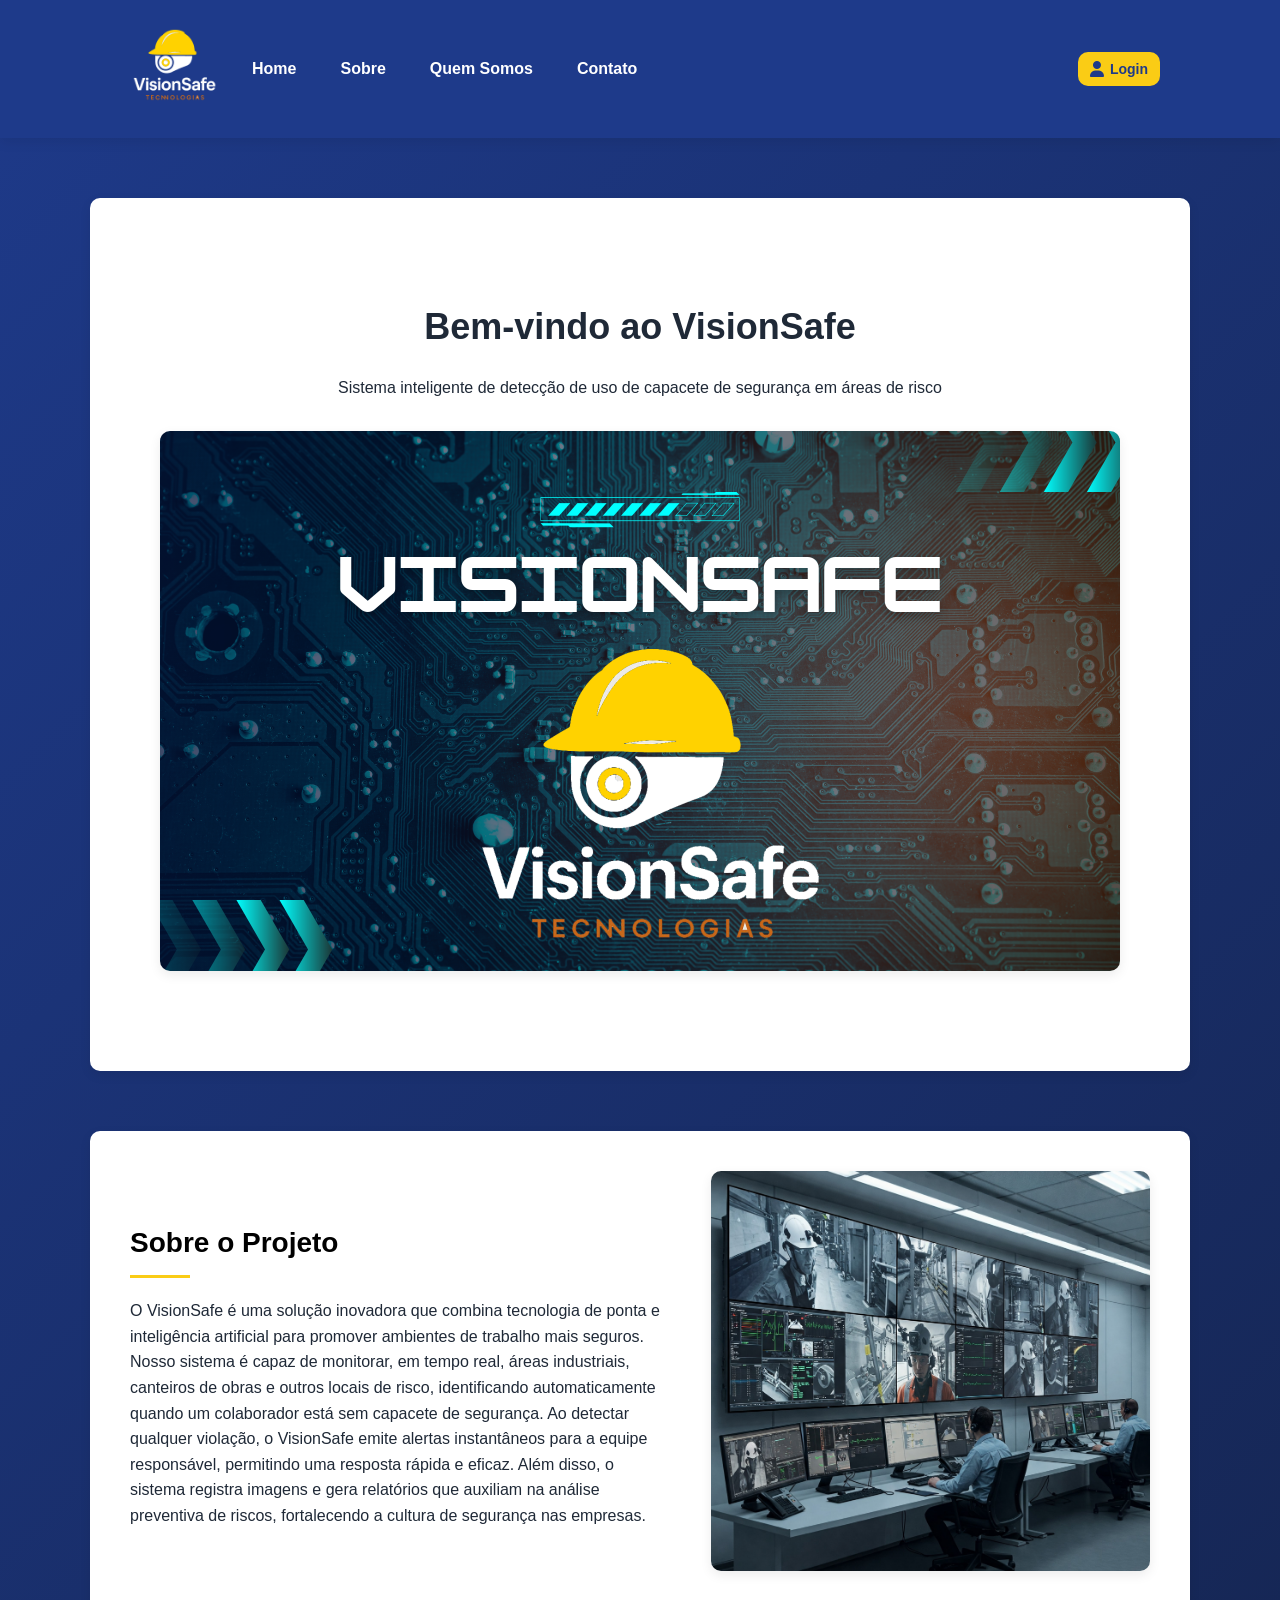
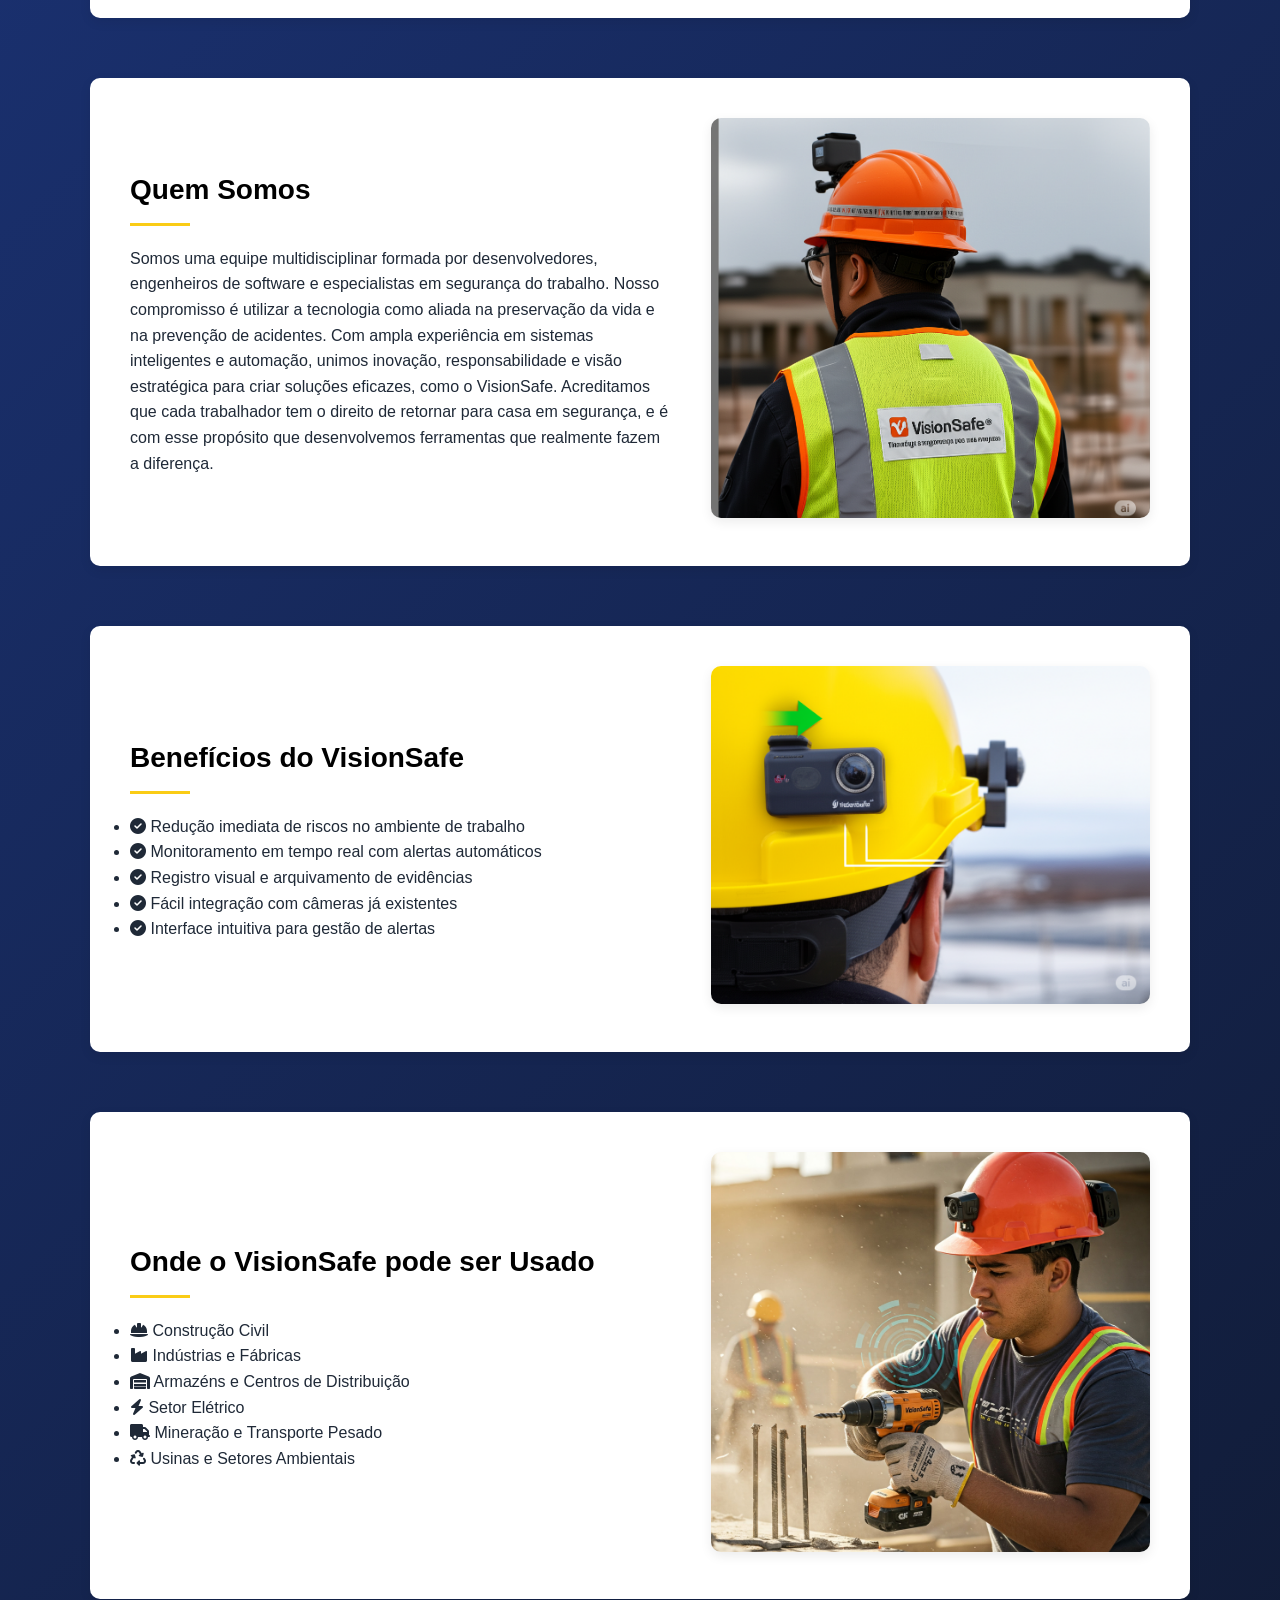
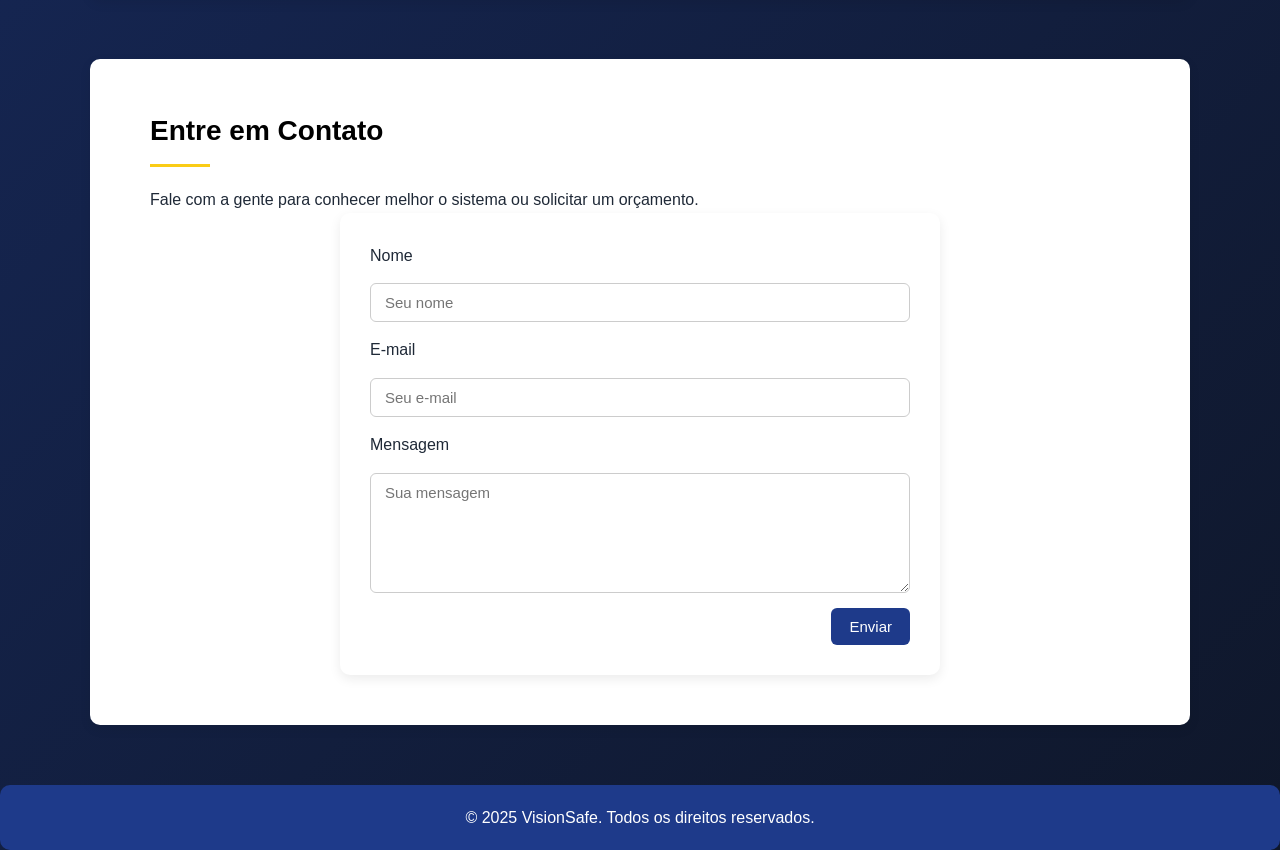
<file: index.html>
<!DOCTYPE html>
<html lang="pt-BR">
<head>
  <meta charset="UTF-8">
  <meta name="viewport" content="width=device-width, initial-scale=1.0">
  <title>VisionSafe - Detector de Capacete</title>
  <link rel="stylesheet" href="style.css">
  <link rel="stylesheet" href="https://cdnjs.cloudflare.com/ajax/libs/font-awesome/6.5.0/css/all.min.css">
  <link rel="icon" href="img/favicon.ico" type="image/x-icon">
  <style>
    html {
      scroll-behavior: smooth;
    }
  </style>
</head>
<body>
  <header>
    <div class="container nav-container">
      <div class="logo">
        <img src="img/VISIONSAFE FINAL.png" alt="Logo da VisionSafe">
      </div>
      <nav>
        <div class="menu-toggle" id="menu-toggle" aria-label="Abrir menu" aria-expanded="false" aria-controls="menu">
          <i class="fas fa-bars"></i>
        </div>
        <ul class="menu" id="menu">
          <li><a href="#home">Home</a></li>
          <li><a href="#sobre">Sobre</a></li>
          <li><a href="#quemsomos">Quem Somos</a></li>
          <li><a href="#contato">Contato</a></li>
        </ul>
      </nav>
      <a href="login.html" class="btn-login" aria-label="Área de login"><i class="fas fa-user"></i> Login</a>
    </div>
  </header>

  <main>

    <section id="home" class="home">
      <div class="container">
        <h1>Bem-vindo ao VisionSafe</h1>
        <p>Sistema inteligente de detecção de uso de capacete de segurança em áreas de risco</p>
        <img src="img/banner inicial.png" alt="Banner ilustrativo de segurança no trabalho" class="img-section" loading="lazy">
      </div>
    </section>

    <section id="sobre" class="sobre-projeto container-flex">
      <div class="texto">
        <h2>Sobre o Projeto</h2>
        <p>
          O VisionSafe é uma solução inovadora que combina tecnologia de ponta e inteligência artificial para promover ambientes de trabalho mais seguros. Nosso sistema é capaz de monitorar, em tempo real, áreas industriais, canteiros de obras e outros locais de risco, identificando automaticamente quando um colaborador está sem capacete de segurança. Ao detectar qualquer violação, o VisionSafe emite alertas instantâneos para a equipe responsável, permitindo uma resposta rápida e eficaz. Além disso, o sistema registra imagens e gera relatórios que auxiliam na análise preventiva de riscos, fortalecendo a cultura de segurança nas empresas.
        </p>
      </div>
      <div class="imagem">
        <img src="img/projeto 2.jpg"Funcionário com capacete no canteiro" loading="lazy">
      </div>
    </section>

    <section id="quemsomos" class="quem-somos container-flex reverse">
      <div class="imagem">
        <img src="img/projeto 1.png" alt="Equipe VisionSafe trabalhando unida" loading="lazy">
      </div>
      <div class="texto">
        <h2>Quem Somos</h2>
        <p>
          Somos uma equipe multidisciplinar formada por desenvolvedores, engenheiros de software e especialistas em segurança do trabalho. Nosso compromisso é utilizar a tecnologia como aliada na preservação da vida e na prevenção de acidentes. Com ampla experiência em sistemas inteligentes e automação, unimos inovação, responsabilidade e visão estratégica para criar soluções eficazes, como o VisionSafe. Acreditamos que cada trabalhador tem o direito de retornar para casa em segurança, e é com esse propósito que desenvolvemos ferramentas que realmente fazem a diferença.
        </p>
      </div>
    </section>

    <section class="beneficios container-flex reverse">
      <div class="imagem">
        <img src="img/projeto 4.png" alt="Benefícios do uso do sistema VisionSafe" loading="lazy">
      </div>
      <div class="texto">
        <h2>Benefícios do VisionSafe</h2>
        <ul>
          <li><i class="fas fa-check-circle"></i> Redução imediata de riscos no ambiente de trabalho</li>
          <li><i class="fas fa-check-circle"></i> Monitoramento em tempo real com alertas automáticos</li>
          <li><i class="fas fa-check-circle"></i> Registro visual e arquivamento de evidências</li>
          <li><i class="fas fa-check-circle"></i> Fácil integração com câmeras já existentes</li>
          <li><i class="fas fa-check-circle"></i> Interface intuitiva para gestão de alertas</li>
        </ul>
      </div>
    </section>

    <section class="beneficios container-flex reverse">
      <div class="imagem">
        <img src="img/projeto 3.jpg" alt="Locais de uso do sistema VisionSafe" loading="lazy">
      </div>
      <div class="texto">
        <h2>Onde o VisionSafe pode ser Usado</h2>
        <ul>
          <li><i class="fas fa-hard-hat"></i> Construção Civil</li>
          <li><i class="fas fa-industry"></i> Indústrias e Fábricas</li>
          <li><i class="fas fa-warehouse"></i> Armazéns e Centros de Distribuição</li>
          <li><i class="fas fa-bolt"></i> Setor Elétrico</li>
          <li><i class="fas fa-truck"></i> Mineração e Transporte Pesado</li>
          <li><i class="fas fa-recycle"></i> Usinas e Setores Ambientais</li>
        </ul>
      </div>
    </section>

    <section id="contato" class="contato">
      <div class="container">
        <h2>Entre em Contato</h2>
        <p>Fale com a gente para conhecer melhor o sistema ou solicitar um orçamento.</p>
        <form action="#" method="POST">
          <label for="nome">Nome</label>
          <input type="text" id="nome" name="nome" placeholder="Seu nome" required>

          <label for="email">E-mail</label>
          <input type="email" id="email" name="email" placeholder="Seu e-mail" required>

          <label for="mensagem">Mensagem</label>
          <textarea id="mensagem" name="mensagem" placeholder="Sua mensagem" required></textarea>

          <button type="submit">Enviar</button>
        </form>
      </div>
    </section>

  </main>

  <footer>
    <div class="container">
      <p>&copy; 2025 VisionSafe. Todos os direitos reservados.</p>
    </div>
  </footer>

  <script>
    const toggle = document.getElementById('menu-toggle');
    const menu = document.getElementById('menu');
    toggle.onclick = () => {
      const expanded = menu.classList.toggle('active');
      toggle.setAttribute('aria-expanded', expanded);
    };

    // Scroll suave (fallback para navegadores antigos)
    document.querySelectorAll('a[href^="#"]').forEach(anchor => {
      anchor.addEventListener('click', function(e) {
        e.preventDefault();
        const target = document.querySelector(this.getAttribute('href'));
        if (target) {
          target.scrollIntoView({ behavior: 'smooth' });
        }
      });
    });
  </script>
</body>
</html>
</file>
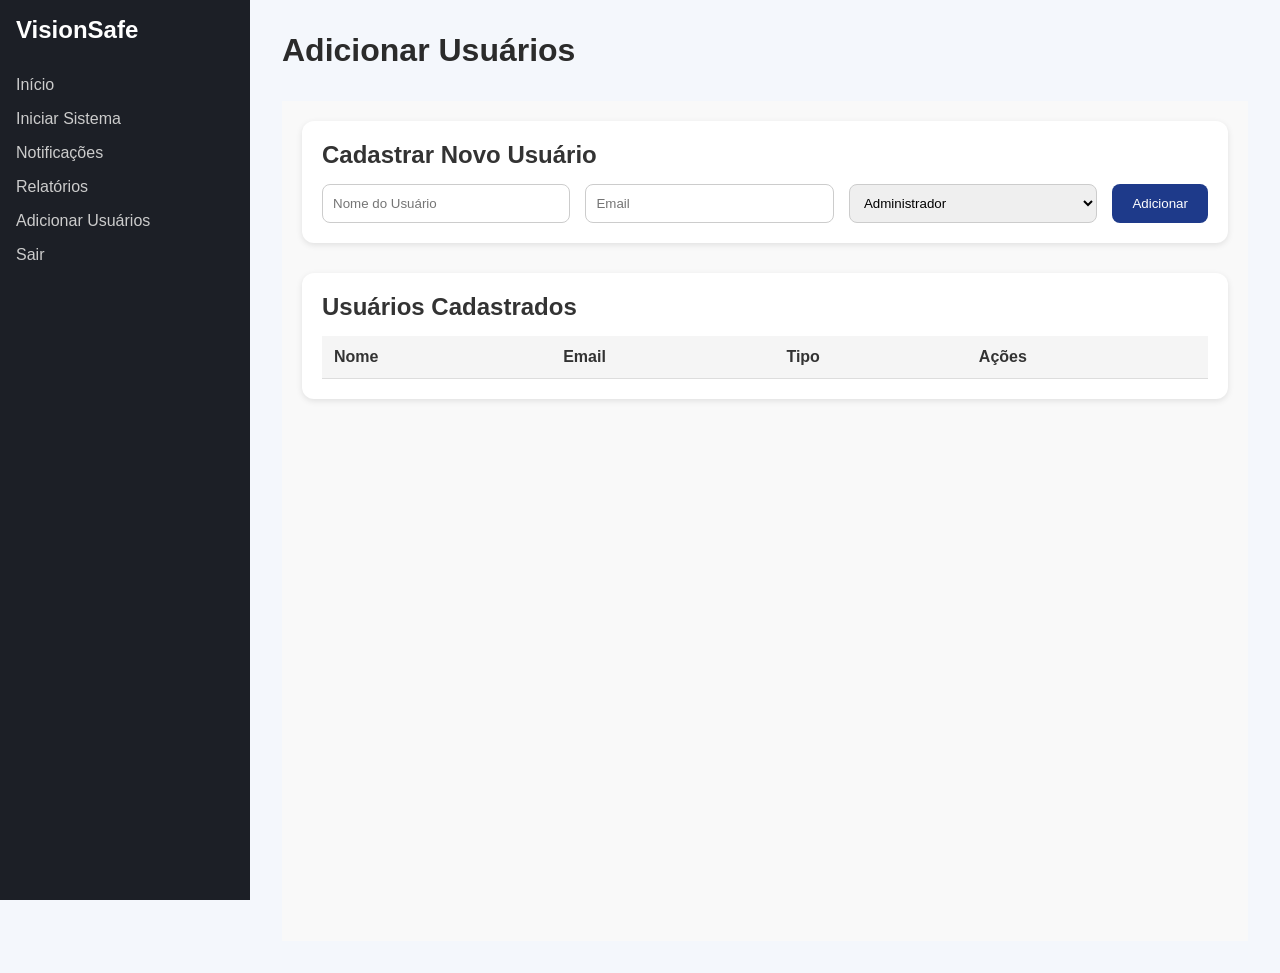
<file: adicionarusuarios.html>
<!DOCTYPE html>
<html lang="pt-br">
<head>
    <meta charset="UTF-8">
    <meta name="viewport" content="width=device-width, initial-scale=1.0">
    <title>Adicionar Usuários - VisionSafe</title>
    <link rel="stylesheet" href="dashboard.css">
</head>
<body>
    <nav class="sidebar" id="sidebar">
        <div class="sidebar-header">
            <h2>VisionSafe</h2>
            <button class="close-btn" onclick="toggleSidebar()">×</button>
        </div>
        <ul class="sidebar-list">
      <li><a href="dashboard.html">Início</a></li>
      <li><a href="iniciarsistema.html">Iniciar Sistema</a></li>
      <li><a href="notificacoes.html">Notificações</a></li>
      <li><a href="relatorios.html">Relatórios</a></li>
      <li><a href="adicionarusuarios.html">Adicionar Usuários</a></li>
      <li><a href="login.html">Sair <i class="fas fa-sign-out-alt"></i></a></li>
    </ul>
    </nav>

    <div class="main-content">
        <header class="header">
            <button class="open-btn" onclick="toggleSidebar()">☰</button>
            <h1>Adicionar Usuários</h1>
        </header>

        <main class="dashboard-main">
            <section class="user-form">
                <h2>Cadastrar Novo Usuário</h2>
                <form id="addUserForm">
                    <input type="text" id="username" placeholder="Nome do Usuário" required>
                    <input type="email" id="useremail" placeholder="Email" required>
                    <select id="usertype">
                        <option value="Administrador">Administrador</option>
                        <option value="Operador">Operador</option>
                        <option value="Visitante">Visitante</option>
                    </select>
                    <button type="submit">Adicionar</button>
                </form>
            </section>

            <section class="user-table">
                <h2>Usuários Cadastrados</h2>
                <table id="usersTable">
                    <thead>
                        <tr>
                            <th>Nome</th>
                            <th>Email</th>
                            <th>Tipo</th>
                            <th>Ações</th>
                        </tr>
                    </thead>
                    <tbody>
                    </tbody>
                </table>
            </section>
        </main>
    </div>

    <script>
    function toggleSidebar() {
        const sidebar = document.getElementById('sidebar');
        sidebar.classList.toggle('active');
    }

    const form = document.getElementById('addUserForm');
    const tableBody = document.getElementById('usersTable').getElementsByTagName('tbody')[0];

    // Função para carregar usuários salvos no localStorage
    function loadUsers() {
        const users = JSON.parse(localStorage.getItem('users')) || [];
        tableBody.innerHTML = '';
        users.forEach(user => {
            const row = tableBody.insertRow();
            row.innerHTML = `
                <td>${user.name}</td>
                <td>${user.email}</td>
                <td>${user.type}</td>
                <td><button class="remove-btn" onclick="removeUser(this)">Remover</button></td>
            `;
        });
    }

    // Função para adicionar usuário
    form.addEventListener('submit', function(event) {
        event.preventDefault();

        const name = document.getElementById('username').value;
        const email = document.getElementById('useremail').value;
        const type = document.getElementById('usertype').value;

        const users = JSON.parse(localStorage.getItem('users')) || [];
        users.push({ name, email, type });
        localStorage.setItem('users', JSON.stringify(users));

        loadUsers();
        form.reset();
    });

    // Função para remover usuário
    function removeUser(button) {
        const row = button.closest('tr');
        const nameToRemove = row.children[0].textContent;

        let users = JSON.parse(localStorage.getItem('users')) || [];
        users = users.filter(user => user.name !== nameToRemove);
        localStorage.setItem('users', JSON.stringify(users));

        loadUsers();
    }

    // Inicializa com os dados salvos
    loadUsers();
</script>

    <script src="dashboard.js"></script>
</body>
</html>
</file>
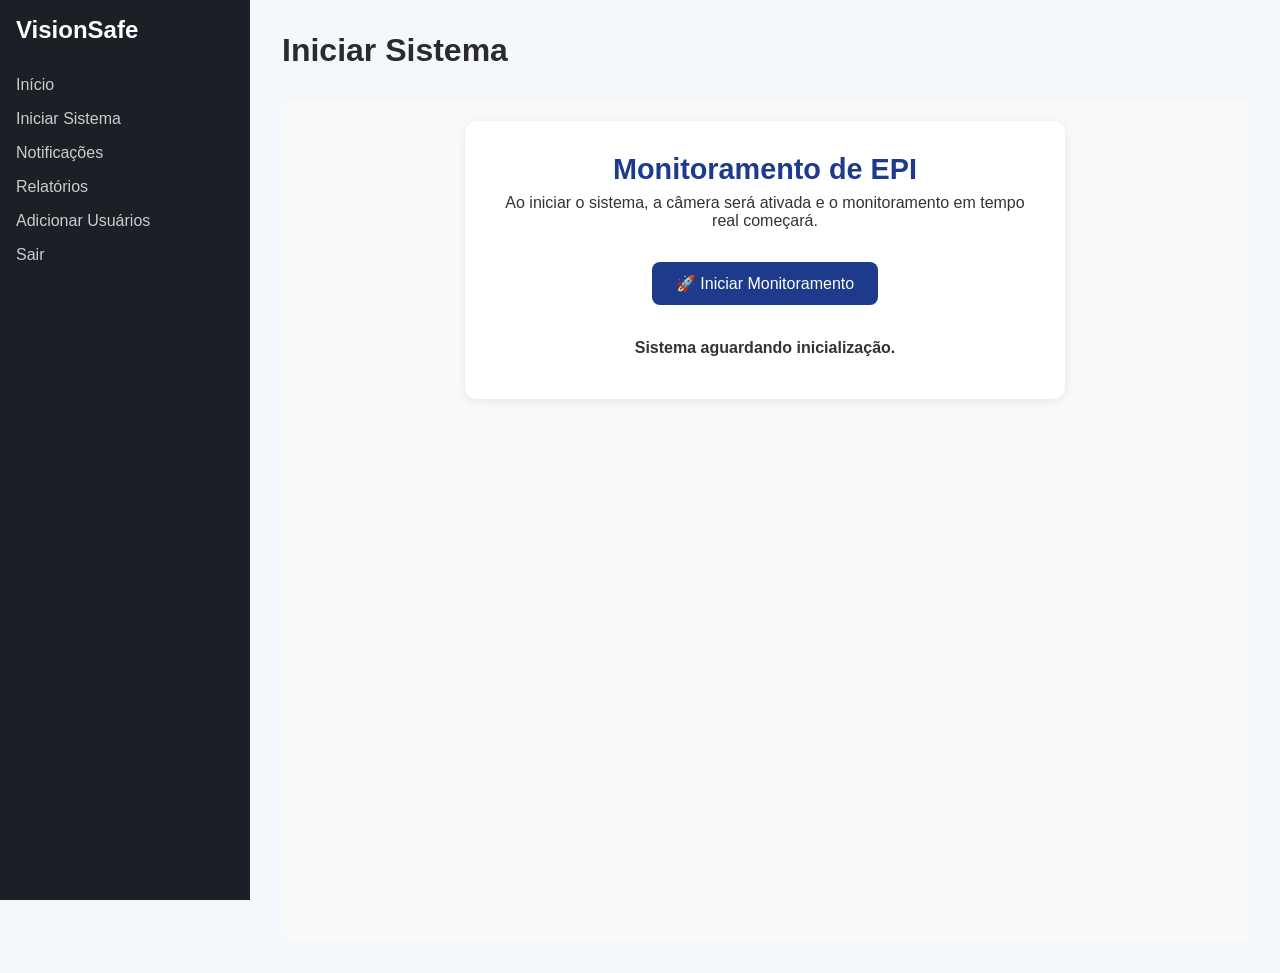
<file: iniciarsistema.html>
<!DOCTYPE html>
<html lang="pt-br">
<head>
  <meta charset="UTF-8" />
  <meta name="viewport" content="width=device-width, initial-scale=1.0"/>
  <title>Iniciar Sistema - VisionSafe</title>
  <link rel="stylesheet" href="dashboard.css" />
</head>
<body>
  <nav class="sidebar" id="sidebar">
    <div class="sidebar-header">
      <h2>VisionSafe</h2>
      <button class="close-btn" onclick="toggleSidebar()">×</button>
    </div>
    <ul class="sidebar-list">
      <li><a href="dashboard.html">Início</a></li>
      <li><a href="iniciarsistema.html">Iniciar Sistema</a></li>
      <li><a href="notificacoes.html">Notificações</a></li>
      <li><a href="relatorios.html">Relatórios</a></li>
      <li><a href="adicionarusuarios.html">Adicionar Usuários</a></li>
      <li><a href="login.html">Sair <i class="fas fa-sign-out-alt"></i></a></li>
    </ul>
  </nav>

  <div class="main-content">
    <header class="header">
      <button class="open-btn" onclick="toggleSidebar()">☰</button>
      <h1>Iniciar Sistema</h1>
    </header>

    <main class="dashboard-main">
      <section class="system-panel">
        <h2>Monitoramento de EPI</h2>
        <p>Ao iniciar o sistema, a câmera será ativada e o monitoramento em tempo real começará.</p>
        <button class="start-btn" onclick="startAPI()">🚀 Iniciar Monitoramento</button>
        <div id="status" class="status-message">Sistema aguardando inicialização.</div>
      </section>
    </main>
  </div>

  <script>
    function toggleSidebar() {
      const sidebar = document.getElementById('sidebar');
      sidebar.classList.toggle('active');
    }

    async function startAPI() {
      const status = document.getElementById('status');
      status.innerText = "Iniciando sistema...";
      status.className = "status-message loading";

      try {
        const response = await fetch('/start', { method: 'POST' });
        const data = await response.json();
        if (data.message) {
          window.open('/video_feed/webcam', '_blank');
          status.innerText = "Sistema iniciado com sucesso!";
          status.className = "status-message success";
        } else {
          status.innerText = "Erro ao iniciar o sistema.";
          status.className = "status-message error";
        }
      } catch (error) {
        status.innerText = "Erro ao iniciar a API.";
        status.className = "status-message error";
        console.error(error);
      }
    }
  </script>
  <script src="dashboard.js"></script>
</body>
</html>
</file>
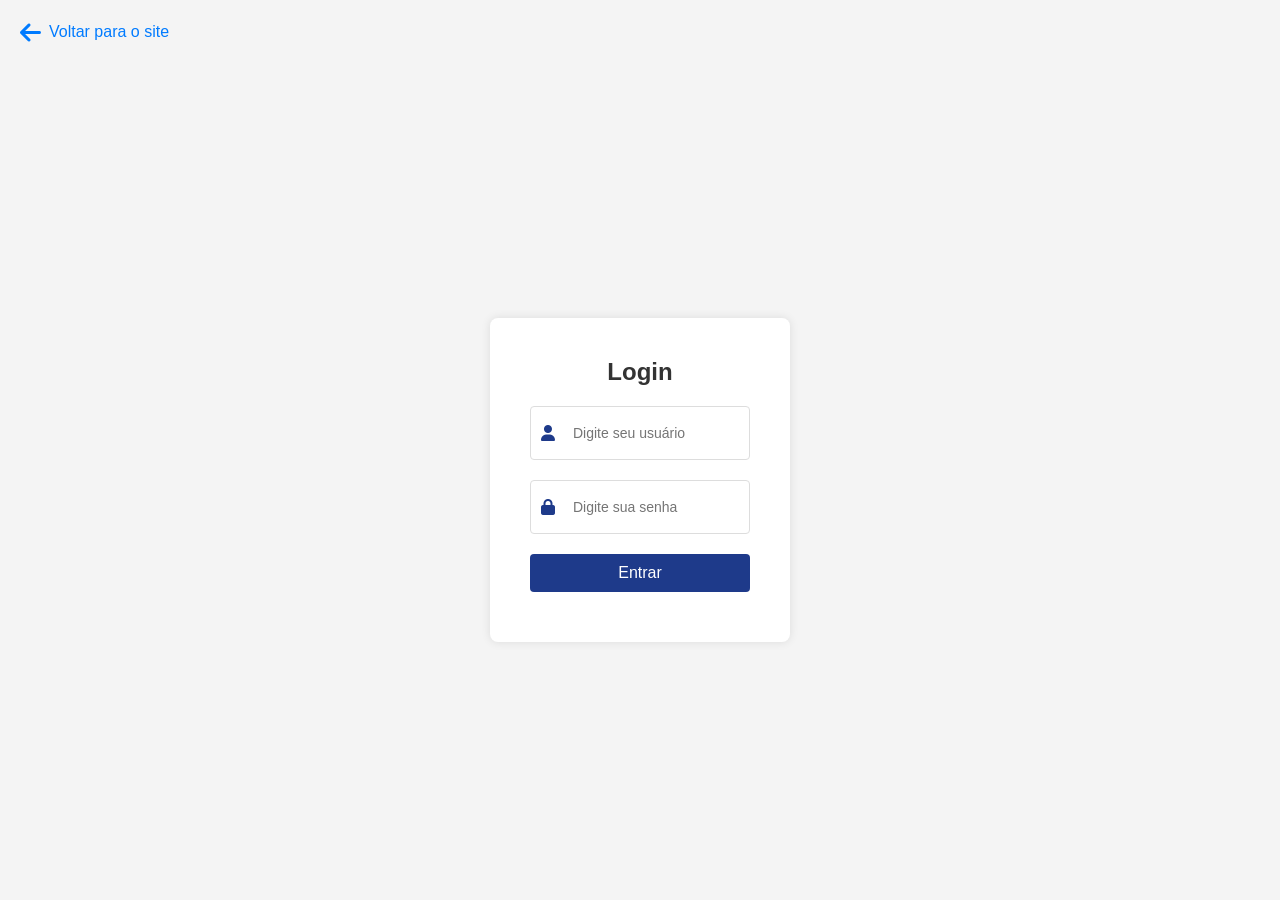
<file: login.html>
<!DOCTYPE html>
<html lang="pt-br">
<head>
    <meta charset="UTF-8">
    <meta name="viewport" content="width=device-width, initial-scale=1.0">
    <title>Login - VisionSafe</title>
    <link rel="stylesheet" href="login.css">
    <link rel="stylesheet" href="https://cdnjs.cloudflare.com/ajax/libs/font-awesome/6.0.0-beta3/css/all.min.css">
</head>
<body>
    <header class="site-header">
        <i class="fas fa-arrow-left back-button" onclick="window.location.href='index.html'"></i>
        <span class="back-text" onclick="window.location.href='index.html'">Voltar para o site</span>
    </header>

    <div class="login-container">
        <form id="login-form">
            <h2>Login</h2>
            <div class="input-group">
                <i class="fas fa-user"></i>
                <input type="text" id="username" placeholder="Digite seu usuário" required>
            </div>
            <div class="input-group">
                <i class="fas fa-lock"></i>
                <input type="password" id="password" placeholder="Digite sua senha" required>
            </div>
            <button type="submit" id="login-btn">Entrar</button>
            <p id="error-message" class="error-message"></p>
        </form>
    </div>

    <script src="login.js"></script>
</body>
</html>
</file>
<file: style.css>
:root {
  --azul-principal: #1e3a8a;
  --azul-escuro: #1e293b;
  --azul-gradiente: linear-gradient(135deg, #1e3a8a, #0f172a);
  --amarelo: #facc15;
  --cinza-claro: #f8fafc;
  --cinza-medio: #e2e8f0;
  --texto: #1f2937;
  --branco: #ffffff;
  --sombra-suave: 0 4px 12px rgba(0, 0, 0, 0.08);
  --raio-borda: 10px;
  --transicao: all 0.3s ease-in-out;
}

* {
  margin: 0;
  padding: 0;
  box-sizing: border-box;
}

body {
  font-family: 'Segoe UI', sans-serif;
  background: var(--azul-gradiente);
  color: var(--texto);
  line-height: 1.6;
  scroll-behavior: smooth;
  transition: background 0.4s ease;
}

.container {
  width: 100%;
  max-width: 1100px;
  margin: auto;
  padding-inline: 30px;
}

header {
  background-color: var(--azul-principal);
  color: white;
  padding: 10px 0;
  position: sticky;
  top: 0;
  z-index: 1000;
  box-shadow: var(--sombra-suave);
}

.nav-container {
  display: flex;
  align-items: center;
  justify-content: space-between;
  flex-wrap: wrap;
  gap: 10px;
}

.logo img {
  width: 110px;
  transition: transform 0.3s;
}
.logo img:hover {
  transform: scale(1.05);
}

nav {
  display: flex;
  align-items: center;
  gap: 20px;
  flex-grow: 1;
  flex-wrap: wrap;
}

.menu {
  display: flex;
  list-style: none;
  gap: 20px;
  flex-wrap: wrap;
}

.menu a {
  color: white;
  text-decoration: none;
  font-weight: 600;
  padding: 8px 12px;
  border-radius: 4px;
  transition: var(--transicao);
}
.menu a:hover {
  background-color: var(--azul-escuro);
  transform: translateY(-2px);
}

.btn-login {
  background-color: var(--amarelo);
  color: var(--azul-principal);
  padding: 6px 12px;
  font-size: 14px;
  border-radius: var(--raio-borda);
  text-decoration: none;
  font-weight: 600;
  transition: var(--transicao);
  display: flex;
  align-items: center;
}
.btn-login i {
  margin-right: 6px;
  font-size: 16px;
}
.btn-login:hover {
  background-color: #eab308;
  transform: scale(1.05);
}

.menu-toggle {
  display: none;
  font-size: 24px;
  cursor: pointer;
  color: white;
}

section {
  padding: 50px 30px;
  margin: 60px auto;
  border-radius: var(--raio-borda);
  background-color: var(--branco);
  box-shadow: var(--sombra-suave);
  animation: fadeIn 1s ease both;
  max-width: 1100px;
}

.home {
  background: var(--branco);
  color: var(--texto);
  text-align: center;
  padding: 100px 20px;
}
.home h1 {
  font-size: 36px;
  margin-bottom: 20px;
  animation: slideIn 0.7s ease-out;
}

h2 {
  font-size: 28px;
  margin-bottom: 20px;
  color: black;
  position: relative;
}
h2::after {
  content: '';
  width: 60px;
  height: 3px;
  background: var(--amarelo);
  display: block;
  margin-top: 10px;
}

.tabela-jogo {
  width: 100%;
  border-collapse: collapse;
  margin-top: 30px;
}
.tabela-jogo th,
.tabela-jogo td {
  border: 1px solid var(--cinza-medio);
  padding: 10px;
  text-align: center;
}
.tabela-jogo th {
  background-color: var(--cinza-claro);
  color: black;
}
.tabela-jogo td img {
  width: 40px;
  height: auto;
}

.time-atual {
  background-color: var(--branco);
  border-radius: var(--raio-borda);
  padding: 20px;
  box-shadow: var(--sombra-suave);
  display: flex;
  align-items: center;
  justify-content: space-around;
  flex-wrap: wrap;
  margin-top: 20px;
}
.time-atual .logo {
  max-width: 100px;
  margin: 10px;
}
.time-atual .placar {
  font-size: 32px;
  font-weight: bold;
  color: var(--azul-principal);
  margin: 10px;
}

.container-flex {
  display: flex;
  align-items: center;
  justify-content: space-between;
  gap: 40px;
  flex-wrap: wrap;
  background-color: var(--branco);
  border-radius: var(--raio-borda);
  padding: 40px;
  box-shadow: var(--sombra-suave);
  margin-bottom: 40px;
  max-width: 1100px;
  margin-inline: auto;
}
.container-flex .texto {
  flex: 1 1 50%;
}
.container-flex .imagem {
  flex: 1 1 40%;
}
.container-flex .imagem img {
  width: 100%;
  max-height: 400px;
  object-fit: cover;
  border-radius: var(--raio-borda);
  box-shadow: var(--sombra-suave);
}
.container-flex.reverse {
  flex-direction: row-reverse;
}

form {
  display: flex;
  flex-direction: column;
  gap: 15px;
  max-width: 600px;
  margin: 0 auto;
  background-color: var(--branco);
  padding: 30px;
  border-radius: var(--raio-borda);
  box-shadow: var(--sombra-suave);
  animation: fadeInUp 0.8s ease;
}
form input,
form textarea {
  padding: 10px 14px;
  border: 1px solid #ccc;
  border-radius: 6px;
  font-size: 15px;
  font-family: inherit;
  resize: vertical;
  transition: border-color 0.3s;
}
form input:focus,
form textarea:focus {
  border-color: var(--azul-principal);
  outline: none;
}
form textarea {
  min-height: 120px;
}
form button {
  background-color: var(--azul-principal);
  color: white;
  border: none;
  padding: 10px 18px;
  font-size: 15px;
  border-radius: 6px;
  cursor: pointer;
  width: fit-content;
  align-self: flex-end;
  transition: var(--transicao);
}
form button:hover {
  background-color: var(--azul-escuro);
  transform: translateY(-2px);
}

.img-section {
  width: 100%;
  aspect-ratio: 16 / 9;
  object-fit: cover;
  max-width: 960px;
  margin: 30px auto 0;
  display: block;
  border-radius: var(--raio-borda);
  box-shadow: var(--sombra-suave);
}

footer {
  background-color: var(--azul-principal);
  color: white;
  text-align: center;
  padding: 20px 0;
  margin-top: 60px;
  border-radius: var(--raio-borda);
}

@keyframes fadeIn {
  from { opacity: 0; }
  to { opacity: 1; }
}
@keyframes fadeInUp {
  from { opacity: 0; transform: translateY(20px); }
  to { opacity: 1; transform: translateY(0); }
}
@keyframes slideIn {
  from { opacity: 0; transform: translateX(-30px); }
  to { opacity: 1; transform: translateX(0); }
}

@media (max-width: 768px) {
  .nav-container {
    flex-direction: column;
    align-items: flex-start;
  }

  .menu {
    flex-direction: column;
    align-items: flex-start;
    display: none;
    width: 100%;
    margin-top: 10px;
  }

  .menu.active {
    display: flex;
  }

  .menu-toggle {
    display: block;
  }

  .btn-login {
    align-self: flex-end;
    margin-top: 10px;
    font-size: 13px;
    padding: 6px 10px;
  }

  nav {
    width: 100%;
    flex-direction: column;
    gap: 10px;
  }

  .logo {
    display: none;
  }

  .container-flex,
  .container-flex.reverse {
    flex-direction: column;
    text-align: center;
  }

  .container-flex .imagem,
  .container-flex .texto {
    flex: 1 1 100%;
  }

  .container {
    padding-inline: 20px;
  }

  section {
    padding: 40px 20px;
    margin: 40px 0;
  }

  .time-atual {
    flex-direction: column;
    gap: 10px;
  }

  .tabela-jogo {
    font-size: 14px;
    overflow-x: auto;
    display: block;
  }

  .tabela-jogo th,
  .tabela-jogo td {
    padding: 8px;
  }
}
</file>
<file: dashboard.css>
/* Reset básico */
* {
  margin: 0;
  padding: 0;
  box-sizing: border-box;
}

body {
  font-family: 'Poppins', sans-serif;
  display: flex;
  background-color: #f4f7fc;
  color: #333;
}

/* Sidebar */
.sidebar {
  width: 250px;
  background-color: #1c1f26;
  color: #fff;
  height: 100vh;
  position: fixed;
  left: 0;
  top: 0;
  padding: 1rem;
  display: flex;
  flex-direction: column;
  z-index: 1000;
  transition: transform 0.3s ease;
}

.sidebar-header {
  display: flex;
  justify-content: space-between;
  align-items: center;
}

.sidebar-header h2 {
  font-size: 1.5rem;
  color: #ffffff;
}

.close-btn {
  background: none;
  border: none;
  font-size: 1.5rem;
  color: #fff;
  cursor: pointer;
  display: none;
}

.sidebar-list {
  list-style: none;
  margin-top: 2rem;
}

.sidebar-list li {
  margin-bottom: 1rem;
}

.sidebar-list a {
  color: #ccc;
  text-decoration: none;
  font-size: 1rem;
  transition: color 0.2s ease;
}

.sidebar-list a:hover {
  color: #4dd0e1;
}

.sidebar-list i {
  margin-right: 8px;
}

/* Main content */
.main-content {
  margin-left: 250px;
  width: calc(100% - 250px);
  min-height: 100vh;
  padding: 2rem;
  transition: margin-left 0.3s ease;
}

/* Header */
.header {
  display: flex;
  align-items: center;
  justify-content: space-between;
  margin-bottom: 2rem;
}

.header h1 {
  font-size: 2rem;
  color: #2b2b2b;
}

.open-btn {
  font-size: 1.5rem;
  background: none;
  border: none;
  cursor: pointer;
  display: none;
}

/* Welcome Section */
.welcome {
  background-color: #ffffff;
  padding: 1.5rem;
  border-radius: 12px;
  box-shadow: 0 2px 6px rgba(0, 0, 0, 0.08);
  margin-bottom: 2rem;
}

.welcome h2 {
  font-size: 1.6rem;
  margin-bottom: 0.5rem;
  color: #1e3a8a;
}

.welcome p {
  margin-bottom: 0.5rem;
  font-size: 1rem;
}

/* Status indicators */
#system-status {
  padding: 4px 10px;
  border-radius: 8px;
  font-weight: bold;
}

.status-on {
  background-color: #4caf50;
  color: #fff;
}

.status-off {
  background-color: #f44336;
  color: #fff;
}

/* Cards Grid */
.cards-grid {
  display: grid;
  grid-template-columns: repeat(auto-fit, minmax(240px, 1fr));
  gap: 1.5rem;
}

.card {
  background-color: #ffffff;
  border-radius: 12px;
  padding: 1.5rem;
  box-shadow: 0 2px 8px rgba(0, 0, 0, 0.06);
  transition: transform 0.2s ease;
}

.card:hover {
  transform: translateY(-4px);
}

.card h3 {
  font-size: 1.2rem;
  margin-bottom: 0.5rem;
  color: #1e3a8a;
  display: flex;
  align-items: center;
  gap: 8px;
}

.card p {
  margin-bottom: 1rem;
  font-size: 0.95rem;
}

.card-link {
  display: inline-block;
  text-decoration: none;
  color: #fff;
  background-color: #1e3a8a;
  padding: 8px 16px;
  border-radius: 8px;
  transition: background-color 0.2s ease;
}

.card-link:hover {
  background-color: #2e59d1;
}

/* Responsividade */
@media (max-width: 768px) {
  .sidebar {
    transform: translateX(-100%);
    position: absolute;
  }

  .sidebar.open {
    transform: translateX(0);
  }

  .main-content {
    margin-left: 0;
    width: 100%;
  }

  .open-btn {
    display: block;
  }

  .close-btn {
    display: block;
  }
}

.system-panel {
  background-color: #fff;
  padding: 2rem;
  border-radius: 12px;
  box-shadow: 0 2px 10px rgba(0,0,0,0.08);
  text-align: center;
  max-width: 600px;
  margin: 0 auto;
}

.system-panel h2 {
  color: #1e3a8a;
  font-size: 1.8rem;
  margin-bottom: 0.5rem;
}

.system-panel p {
  font-size: 1rem;
  margin-bottom: 2rem;
}

.start-btn {
  background-color: #1e3a8a;
  color: #fff;
  padding: 12px 24px;
  border: none;
  border-radius: 8px;
  font-size: 1rem;
  cursor: pointer;
  transition: background-color 0.3s ease;
}

.start-btn:hover {
  background-color: #315dd6;
}

.status-message {
  margin-top: 1.5rem;
  padding: 10px 20px;
  border-radius: 8px;
  font-weight: bold;
  font-size: 1rem;
}

.status-message.success {
  background-color: #1e3a8a;
  color: #fff;
}

.status-message.error {
  background-color: #f44336;
  color: #fff;
}

.status-message.loading {
  background-color: #ff9800;
  color: #fff;
}

.notification-intro {
  margin-bottom: 20px;
}

.notification-list {
  display: flex;
  flex-direction: column;
  gap: 20px;
}

.notification-card {
  background-color: #fff;
  border-left: 6px solid #d32f2f;
  padding: 16px;
  border-radius: 8px;
  box-shadow: 0 0 10px rgba(0, 0, 0, 0.05);
}

.notification-card h3 {
  margin: 0 0 8px;
  font-size: 1.1rem;
  color: #b71c1c;
}

.notification-time {
  font-size: 0.85rem;
  color: #666;
  margin-bottom: 12px;
}

.notification-image {
  max-width: 300px;
  width: 100%;
  height: auto;
  border-radius: 4px;
  border: 1px solid #ccc;
}

/* Relatórios - Estilo adicional */

.dashboard-main {
    padding: 20px;
    background-color: #f9f9f9;
    min-height: calc(100vh - 60px);
}

.report-filter {
    margin-bottom: 30px;
    background-color: #fff;
    padding: 20px;
    border-radius: 12px;
    box-shadow: 0 2px 6px rgba(0, 0, 0, 0.1);
}

.report-filter h2 {
    margin-bottom: 15px;
    font-size: 1.5rem;
    color: #333;
}

.report-filter label {
    margin-right: 10px;
    font-weight: 500;
}

.report-filter input[type="date"] {
    margin-right: 15px;
    padding: 8px 12px;
    border: 1px solid #ccc;
    border-radius: 8px;
}

.report-filter button {
    padding: 10px 16px;
    background-color: #1e3a8a;
    color: white;
    border: none;
    border-radius: 8px;
    cursor: pointer;
    transition: background-color 0.3s ease;
}

.report-filter button:hover {
    background-color: #2e59d1;
}

#report-section {
    background-color: #fff;
    padding: 20px;
    border-radius: 12px;
    box-shadow: 0 2px 6px rgba(0, 0, 0, 0.1);
}

#report-section h2 {
    margin-bottom: 15px;
    font-size: 1.5rem;
    color: #333;
}

#report-table {
    width: 100%;
    border-collapse: collapse;
    margin-bottom: 20px;
}

#report-table th, #report-table td {
    padding: 12px;
    border: 1px solid #ccc;
    text-align: left;
}

#report-table th {
    background-color: #1e3a8a;
    color: white;
    font-weight: bold;
}

#report-table td {
    background-color: #fdfdfd;
}

#report-table tr:hover {
    background-color: #f1f1f1;
}

#report-section button {
    padding: 10px 16px;
    background-color: #1e3a8a;
    color: white;
    border: none;
    border-radius: 8px;
    cursor: pointer;
    transition: background-color 0.3s ease;
}

#report-section button:hover {
    background-color: #2e59d1;
}

/*Estilo do formulário de adicionar usuário*/
.user-form {
    background: #ffffff;
    padding: 20px;
    border-radius: 12px;
    box-shadow: 0 2px 6px rgba(0, 0, 0, 0.1);
    margin-bottom: 30px;
}

.user-form h2 {
    margin-bottom: 15px;
    font-size: 1.5rem;
}

.user-form form {
    display: flex;
    flex-wrap: wrap;
    gap: 15px;
}

.user-form input,
.user-form select {
    flex: 1 1 200px;
    padding: 10px;
    border: 1px solid #ccc;
    border-radius: 8px;
}

.user-form button {
    padding: 10px 20px;
    background-color: #1e3a8a;
    color: #fff;
    border: none;
    border-radius: 8px;
    cursor: pointer;
    transition: background-color 0.3s;
}

.user-form button:hover {
    background-color: #2e59d1;
}

/*Estilo da tabela de usuários*/
.user-table {
    background: #ffffff;
    padding: 20px;
    border-radius: 12px;
    box-shadow: 0 2px 6px rgba(0, 0, 0, 0.1);
}

.user-table h2 {
    margin-bottom: 15px;
    font-size: 1.5rem;
}

.user-table table {
    width: 100%;
    border-collapse: collapse;
}

.user-table th,
.user-table td {
    padding: 12px;
    text-align: left;
    border-bottom: 1px solid #ddd;
}

.user-table th {
    background-color: #f5f5f5;
    font-weight: 600;
}

.user-table tr:hover {
    background-color: #f9f9f9;
}

.remove-btn {
    padding: 6px 12px;
    background-color: #dc3545;
    color: #fff;
    border: none;
    border-radius: 6px;
    cursor: pointer;
    transition: background-color 0.3s;
}

.remove-btn:hover {
    background-color: #b52a37;
}

/* Responsividade */
@media (max-width: 768px) {
    .user-form form {
        flex-direction: column;
    }
}

.modal {
  display: none;
  position: fixed;
  z-index: 1000;
  left: 0;
  top: 0;
  width: 100%;
  height: 100%;
  background-color: rgba(0,0,0,0.85);
  justify-content: center;
  align-items: center;
  flex-direction: column;
}

.modal-content {
  max-width: 90%;
  max-height: 90%;
  text-align: center;
  color: #fff;
}

.modal-content img {
  max-width: 100%;
  max-height: 80vh;
  margin-bottom: 1rem;
  border-radius: 10px;
  box-shadow: 0 0 20px #000;
}

.close-modal {
  position: absolute;
  top: 20px;
  right: 30px;
  font-size: 40px;
  color: white;
  cursor: pointer;
  z-index: 1001;
}

#modal-text h3, #modal-text p {
  margin: 0.5rem 0;
  font-size: 1.2rem;
}
</file>
<file: login.css>
* {
    margin: 0;
    padding: 0;
    box-sizing: border-box;
}

body {
    font-family: Arial, sans-serif;
    background-color: #f4f4f4;
    display: flex;
    justify-content: center;
    align-items: center;
    height: 100vh;
    margin: 0;
}

.site-header {
    position: fixed;
    top: 20px;
    left: 20px;
    z-index: 1000;
    display: flex;
    align-items: center;
}

.back-button {
    font-size: 24px;
    color: #007bff;
    cursor: pointer;
    margin-right: 8px;
}

.back-button:hover {
    color: #0056b3;
}

.back-text {
    font-size: 16px;
    color: #007bff;
    cursor: pointer;
}

.back-text:hover {
    color: #0056b3;
}

.login-container {
    background-color: white;
    padding: 40px;
    border-radius: 8px;
    box-shadow: 0 0 10px rgba(0, 0, 0, 0.1);
    width: 300px;
    text-align: center;
    margin-top: 60px;
}

h2 {
    margin-bottom: 20px;
    font-size: 24px;
    color: #333;
}

.input-group {
    margin-bottom: 20px;
    display: flex;
    align-items: center;
    border: 1px solid #ddd;
    border-radius: 4px;
    padding: 10px;
}

.input-group i {
    color: #1e3a8a;
    margin-right: 10px;
}

.input-group input {
    border: none;
    outline: none;
    font-size: 14px;
    width: 100%;
    padding: 8px;
}

button {
    width: 100%;
    padding: 10px;
    background-color: #1e3a8a;
    border: none;
    color: white;
    font-size: 16px;
    border-radius: 4px;
    cursor: pointer;
}

button:hover {
    background-color: #0056b3;
}

.error-message {
    color: red;
    font-size: 14px;
    margin-top: 10px;
}
</file>
